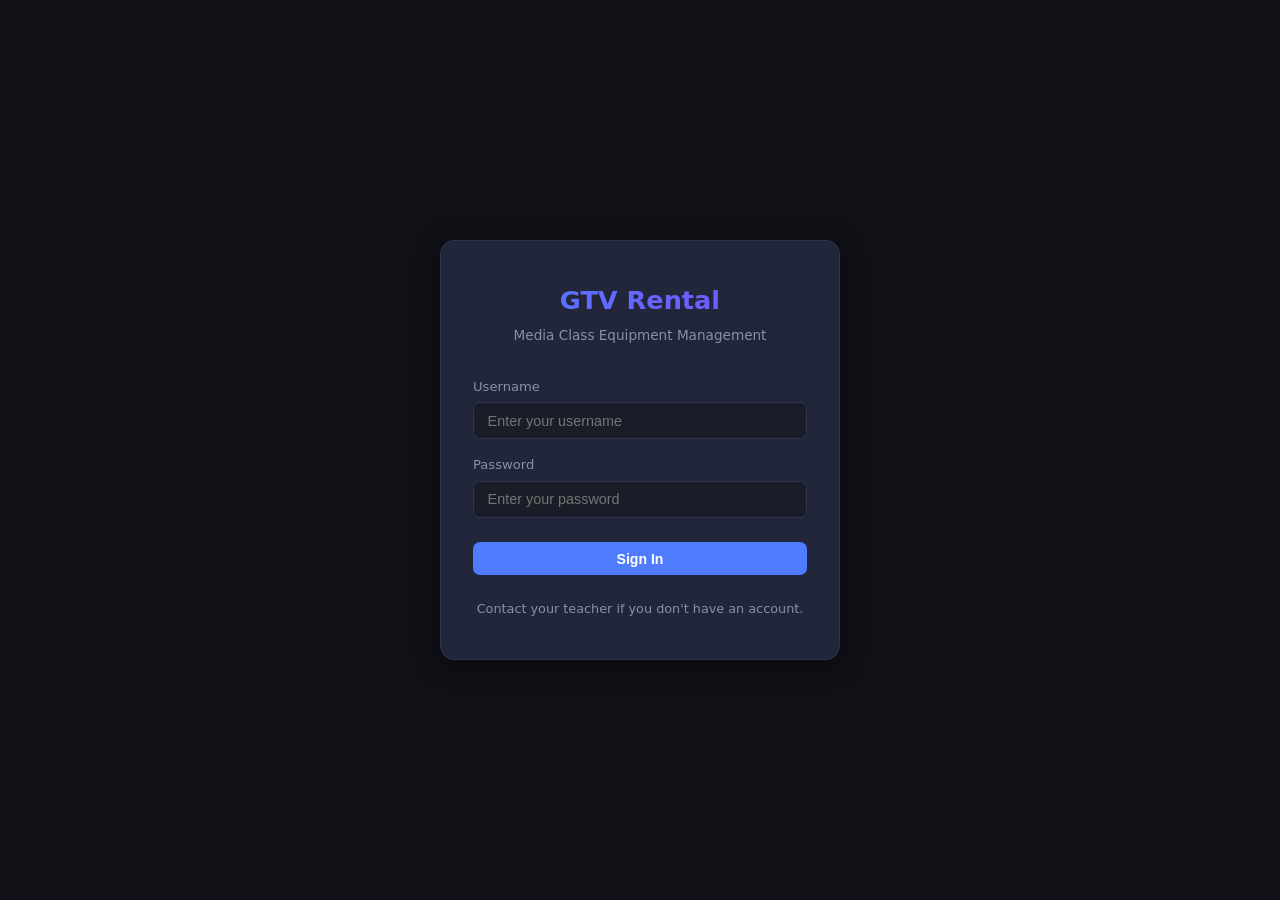
<file: index.html>
<!DOCTYPE html>
<html lang="en">
<head>
  <meta charset="UTF-8">
  <meta name="viewport" content="width=device-width, initial-scale=1.0">
  <title>GTV Rental — Login</title>
  <link rel="stylesheet" href="style.css">
</head>
<body>
  <div class="login-wrap">
    <div class="login-card">
      <div class="login-logo">
        <h1>GTV Rental</h1>
        <p>Media Class Equipment Management</p>
      </div>

      <div class="login-error" id="loginError"></div>

      <form id="loginForm">
        <div class="form-group">
          <label for="username">Username</label>
          <input type="text" id="username" placeholder="Enter your username" autocomplete="username" required>
        </div>
        <div class="form-group">
          <label for="password">Password</label>
          <input type="password" id="password" placeholder="Enter your password" autocomplete="current-password" required>
        </div>
        <button type="submit" class="btn btn-primary btn-full" style="margin-top:.5rem">Sign In</button>
      </form>

      <p class="text-muted" style="text-align:center;margin-top:1.5rem;font-size:.8rem;">
        Contact your teacher if you don't have an account.
      </p>

    </div>
  </div>

  <script src="app.js?v=4"></script>
  <script>
    // redirect if already logged in
    const existing = DB.currentUser();
    if (existing) {
      window.location.href = existing.isAdmin ? 'admin.html' : 'user.html';
    }

    document.getElementById('loginForm').addEventListener('submit', function(e) {
      e.preventDefault();
      const username = document.getElementById('username').value.trim();
      const password = document.getElementById('password').value;
      const user = DB.login(username, password);
      if (!user) {
        const err = document.getElementById('loginError');
        err.textContent = 'Incorrect username or password. Try again.';
        err.style.display = 'block';
        return;
      }
      window.location.href = user.isAdmin ? 'admin.html' : 'user.html';
    });
  </script>
</body>
</html>
</file>
<file: style.css>
/* ── Reset & Base ─────────────────────────────────────────────────────────── */
*, *::before, *::after { box-sizing: border-box; margin: 0; padding: 0; }

:root {
  --bg:       #0f1117;
  --surface:  #1a1d27;
  --card:     #22263a;
  --border:   #2e3350;
  --accent:   #4f7cff;
  --accent2:  #7c4fff;
  --success:  #22c55e;
  --warn:     #f59e0b;
  --danger:   #ef4444;
  --text:     #e8eaf0;
  --muted:    #8890a8;
  --radius:   10px;
  --shadow:   0 4px 24px rgba(0,0,0,.45);
}

body {
  font-family: 'Segoe UI', system-ui, sans-serif;
  background: var(--bg);
  color: var(--text);
  min-height: 100vh;
  line-height: 1.5;
}

a { color: var(--accent); text-decoration: none; }
a:hover { text-decoration: underline; }

/* ── Scrollbar ────────────────────────────────────────────────────────────── */
::-webkit-scrollbar { width: 6px; }
::-webkit-scrollbar-track { background: var(--bg); }
::-webkit-scrollbar-thumb { background: var(--border); border-radius: 3px; }

/* ── Layout ───────────────────────────────────────────────────────────────── */
.page-wrap { max-width: 1200px; margin: 0 auto; padding: 0 1.5rem; }

.navbar {
  background: var(--surface);
  border-bottom: 1px solid var(--border);
  padding: .85rem 0;
  position: sticky; top: 0; z-index: 100;
}
.navbar-inner {
  max-width: 1200px; margin: 0 auto; padding: 0 1.5rem;
  display: flex; align-items: center; justify-content: space-between;
}
.nav-brand {
  font-size: 1.2rem; font-weight: 700;
  background: linear-gradient(90deg, var(--accent), var(--accent2));
  -webkit-background-clip: text; -webkit-text-fill-color: transparent;
  background-clip: text;
}
.nav-user { display: flex; align-items: center; gap: 1rem; font-size: .9rem; color: var(--muted); }

/* ── Cards ────────────────────────────────────────────────────────────────── */
.card {
  background: var(--card);
  border: 1px solid var(--border);
  border-radius: var(--radius);
  padding: 1.5rem;
  box-shadow: var(--shadow);
}
.card-title {
  font-size: 1rem; font-weight: 600; margin-bottom: 1.2rem;
  color: var(--text); display: flex; align-items: center; gap: .5rem;
}
.card-title .badge {
  font-size: .7rem; font-weight: 500; padding: .15rem .5rem;
  border-radius: 99px; background: var(--accent); color: #fff;
}

/* ── Grid ─────────────────────────────────────────────────────────────────── */
.grid-2 { display: grid; grid-template-columns: 1fr 1fr; gap: 1.25rem; }
.grid-3 { display: grid; grid-template-columns: repeat(3, 1fr); gap: 1.25rem; }
@media(max-width:900px){ .grid-3 { grid-template-columns: 1fr 1fr; } }
@media(max-width:640px){ .grid-2, .grid-3 { grid-template-columns: 1fr; } }

/* ── Forms ────────────────────────────────────────────────────────────────── */
.form-group { margin-bottom: 1rem; }
.form-group label { display: block; font-size: .82rem; color: var(--muted); margin-bottom: .35rem; }
input[type=text], input[type=password], input[type=number], textarea, select {
  width: 100%; padding: .6rem .85rem;
  background: var(--surface); border: 1px solid var(--border);
  border-radius: 7px; color: var(--text); font-size: .9rem;
  transition: border-color .2s;
}
input:focus, textarea:focus, select:focus {
  outline: none; border-color: var(--accent);
}
textarea { resize: vertical; min-height: 80px; }

/* ── Buttons ──────────────────────────────────────────────────────────────── */
.btn {
  display: inline-flex; align-items: center; gap: .4rem;
  padding: .55rem 1.1rem; border-radius: 7px;
  font-size: .88rem; font-weight: 600; cursor: pointer;
  border: none; transition: opacity .15s, transform .1s;
}
.btn:hover { opacity: .88; }
.btn:active { transform: scale(.97); }
.btn-primary  { background: var(--accent);  color: #fff; }
.btn-success  { background: var(--success); color: #fff; }
.btn-danger   { background: var(--danger);  color: #fff; }
.btn-warn     { background: var(--warn);    color: #000; }
.btn-ghost    { background: transparent; border: 1px solid var(--border); color: var(--text); }
.btn-sm { padding: .3rem .7rem; font-size: .8rem; }
.btn-full { width: 100%; justify-content: center; }

/* ── Tables ───────────────────────────────────────────────────────────────── */
.table-wrap { overflow-x: auto; }
table { width: 100%; border-collapse: collapse; font-size: .88rem; }
th { text-align: left; padding: .65rem .9rem; font-size: .78rem; color: var(--muted); text-transform: uppercase; letter-spacing: .05em; border-bottom: 1px solid var(--border); }
td { padding: .65rem .9rem; border-bottom: 1px solid var(--border); vertical-align: middle; }
tr:last-child td { border-bottom: none; }
tr:hover td { background: rgba(79,124,255,.04); }

/* ── Badges ───────────────────────────────────────────────────────────────── */
.tag {
  display: inline-block; padding: .15rem .55rem; border-radius: 99px;
  font-size: .75rem; font-weight: 600;
}
.tag-green  { background: rgba(34,197,94,.15);  color: var(--success); }
.tag-red    { background: rgba(239,68,68,.15);   color: var(--danger); }
.tag-blue   { background: rgba(79,124,255,.15);  color: var(--accent); }
.tag-yellow { background: rgba(245,158,11,.15);  color: var(--warn); }

/* ── Login Page ───────────────────────────────────────────────────────────── */
.login-wrap {
  min-height: 100vh; display: flex; align-items: center; justify-content: center;
  padding: 2rem;
}
.login-card {
  width: 100%; max-width: 400px;
  background: var(--card); border: 1px solid var(--border);
  border-radius: 14px; padding: 2.5rem 2rem; box-shadow: var(--shadow);
}
.login-logo {
  text-align: center; margin-bottom: 2rem;
}
.login-logo h1 {
  font-size: 1.6rem; font-weight: 800;
  background: linear-gradient(90deg, var(--accent), var(--accent2));
  -webkit-background-clip: text; -webkit-text-fill-color: transparent; background-clip: text;
}
.login-logo p { font-size: .85rem; color: var(--muted); margin-top: .3rem; }
.login-error {
  background: rgba(239,68,68,.12); border: 1px solid rgba(239,68,68,.3);
  color: var(--danger); border-radius: 7px; padding: .6rem .9rem;
  font-size: .85rem; margin-bottom: 1rem; display: none;
}

/* ── Admin tabs ───────────────────────────────────────────────────────────── */
.tabs { display: flex; gap: .3rem; border-bottom: 1px solid var(--border); margin-bottom: 1.5rem; }
.tab {
  padding: .6rem 1.2rem; font-size: .9rem; font-weight: 500; cursor: pointer;
  border: none; background: none; color: var(--muted); border-bottom: 2px solid transparent;
  transition: color .2s; margin-bottom: -1px;
}
.tab:hover { color: var(--text); }
.tab.active { color: var(--accent); border-bottom-color: var(--accent); }

.tab-panel { display: none; }
.tab-panel.active { display: block; }

/* ── Section header ───────────────────────────────────────────────────────── */
.section-header {
  display: flex; align-items: center; justify-content: space-between;
  margin-bottom: 1rem;
}
.section-title { font-size: 1rem; font-weight: 600; }

/* ── Stats ────────────────────────────────────────────────────────────────── */
.stat-cards { display: grid; grid-template-columns: repeat(4,1fr); gap: 1rem; margin-bottom: 1.5rem; }
@media(max-width:900px){ .stat-cards { grid-template-columns: repeat(2,1fr); } }
@media(max-width:500px){ .stat-cards { grid-template-columns: 1fr 1fr; } }
.stat-card {
  background: var(--card); border: 1px solid var(--border);
  border-radius: var(--radius); padding: 1.1rem 1.2rem;
}
.stat-label { font-size: .78rem; color: var(--muted); text-transform: uppercase; letter-spacing: .05em; }
.stat-val { font-size: 2rem; font-weight: 700; line-height: 1.2; margin-top: .2rem; }

/* ── Announcements ────────────────────────────────────────────────────────── */
.announcement-item {
  background: var(--surface); border: 1px solid var(--border);
  border-left: 3px solid var(--accent);
  border-radius: 8px; padding: 1rem 1.1rem; margin-bottom: .75rem;
  display: flex; justify-content: space-between; align-items: flex-start; gap: 1rem;
}
.announcement-text { flex: 1; white-space: pre-wrap; font-size: .9rem; }
.announcement-meta { font-size: .75rem; color: var(--muted); margin-top: .25rem; }

/* ── Modal ────────────────────────────────────────────────────────────────── */
.modal-overlay {
  display: none; position: fixed; inset: 0;
  background: rgba(0,0,0,.6); z-index: 500;
  align-items: center; justify-content: center; padding: 1rem;
}
.modal-overlay.open { display: flex; }
.modal {
  background: var(--card); border: 1px solid var(--border);
  border-radius: 12px; padding: 2rem; width: 100%; max-width: 500px;
  box-shadow: var(--shadow);
}
.modal-title { font-size: 1.1rem; font-weight: 700; margin-bottom: 1.25rem; }
.modal-footer { display: flex; gap: .75rem; justify-content: flex-end; margin-top: 1.25rem; }

/* ── Empty state ──────────────────────────────────────────────────────────── */
.empty {
  text-align: center; padding: 3rem 1rem; color: var(--muted); font-size: .9rem;
}
.empty-icon { font-size: 2.5rem; margin-bottom: .75rem; opacity: .4; }

/* ── Toast ────────────────────────────────────────────────────────────────── */
.toast {
  position: fixed; bottom: 1.5rem; right: 1.5rem; z-index: 9999;
  padding: .7rem 1.2rem; border-radius: 8px; font-size: .88rem; font-weight: 500;
  box-shadow: 0 4px 20px rgba(0,0,0,.4); opacity: 0;
  transform: translateY(10px); transition: opacity .25s, transform .25s;
  pointer-events: none;
}
.toast.show { opacity: 1; transform: translateY(0); }
.toast-success { background: var(--success); color: #fff; }
.toast-error   { background: var(--danger);  color: #fff; }
.toast-info    { background: var(--accent);  color: #fff; }

/* ── Misc ─────────────────────────────────────────────────────────────────── */
.mt-1 { margin-top: .5rem; }
.mt-2 { margin-top: 1rem; }
.mt-3 { margin-top: 1.5rem; }
.gap-sm { display: flex; gap: .5rem; flex-wrap: wrap; }
.text-muted { color: var(--muted); font-size: .85rem; }
</file>
